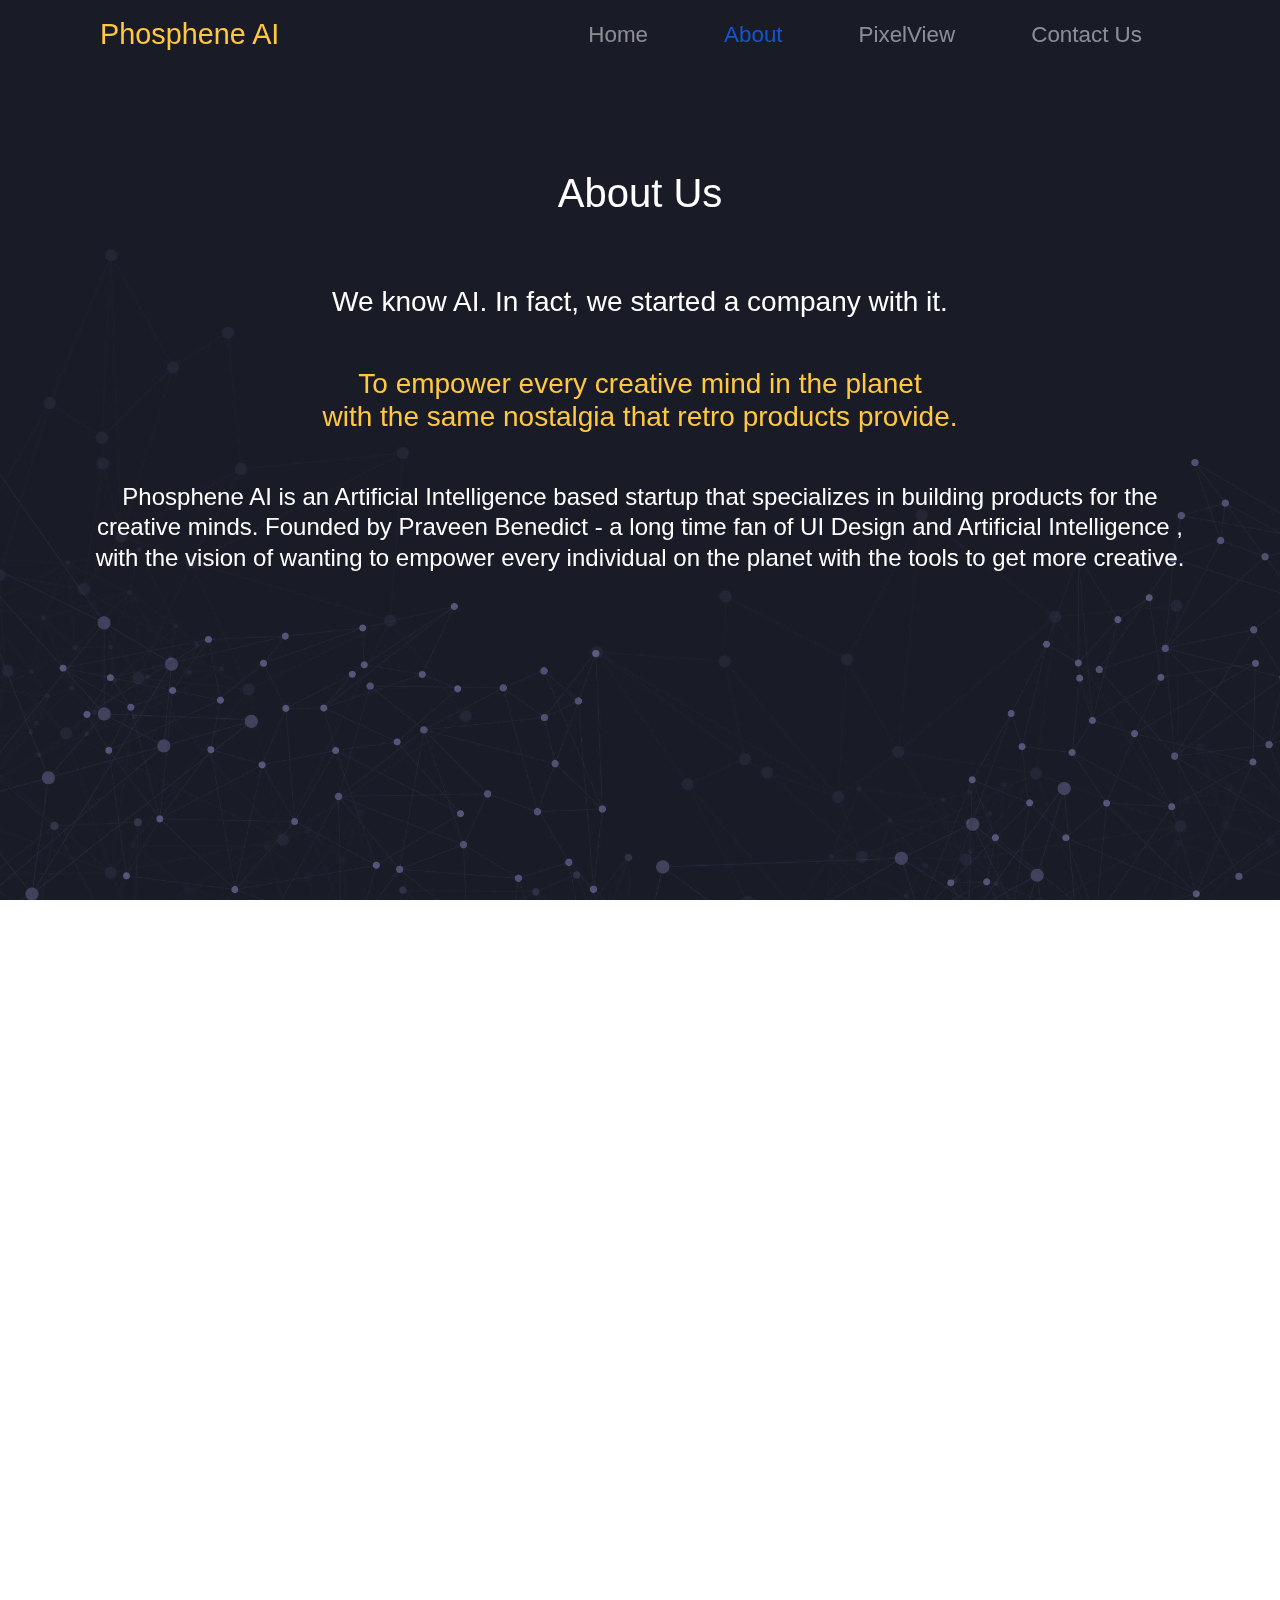
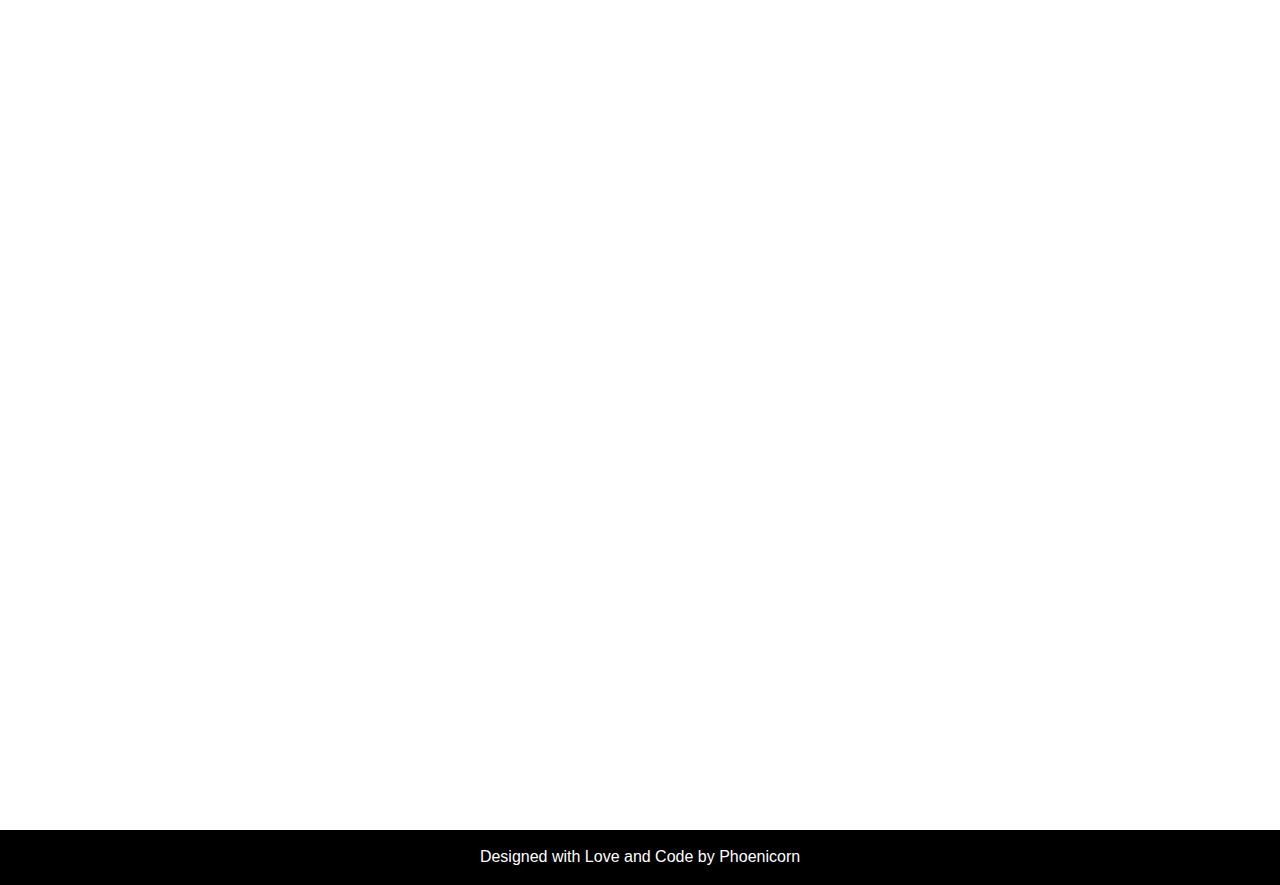
<file: pages/about.html>
<!DOCTYPE html>
<html lang="en">

<head>
    <meta charset="UTF-8">
    <meta name="viewport" content="width=device-width, initial-scale=1.0">
    <meta http-equiv="X-UA-Compatible" content="ie=edge">
    <title>Phosphene AI</title>
    <!-- <link rel="stylesheet" href="https://stackpath.bootstrapcdn.com/bootstrap/4.1.3/css/bootstrap.min.css"
        integrity="sha384-MCw98/SFnGE8fJT3GXwEOngsV7Zt27NXFoaoApmYm81iuXoPkFOJwJ8ERdknLPMO" crossorigin="anonymous"> -->
    <!-- <link rel="stylesheet" href="https://use.fontawesome.com/releases/v5.7.2/css/all.css"
    integrity="sha384-fnmOCqbTlWIlj8LyTjo7mOUStjsKC4pOpQbqyi7RrhN7udi9RwhKkMHpvLbHG9Sr" crossorigin="anonymous"> -->
    <link href="./../css/dist/bootstrap.min.css" rel="stylesheet" type="text/css">
    <link href="./../css/dist/aos.css" rel="stylesheet">
    <link href="./../css/general-style.css" rel="stylesheet" type="text/css">
    <link href="./../css/about.css" rel="stylesheet" type="text/css">
</head>

<body data-spy="scroll" data-target=".navbar" data-offset="100" class="bgImg">

    <script src="./../script/dist/aos.js"></script>
    <script>AOS.init();</script>

    <nav class="navbar navbar-expand-lg navbar-dark sticky-top">
        <a class="navbar-brand color-yellow" href="./../index.html">Phosphene AI</a>
        <button class="navbar-toggler" type="button" data-toggle="collapse" data-target="#navbarOptions"
            aria-controls="navbarNavDropdown" aria-expanded="false" aria-label="Toggle navigation">
            <span class="navbar-toggler-icon"></span>
        </button>

        <div class="collapse navbar-collapse" id="navbarOptions">
            <ul class="navbar-nav mr-auto"></ul>
            <ul class="navbar-nav">
                <li class="nav-item">
                    <a class="nav-link" href="./../index.html">Home</a>
                </li>
                <li class="nav-item">
                    <a class="nav-link" href="#about">About</a>
                </li>
                <li class="nav-item">
                        <a class="nav-link" href="./pixel.html">PixelView</a>
                    </li>
                <li class="nav-item">
                    <a class="nav-link" href="./contact.html">Contact Us</a>
                </li>
            </ul>
        </div>
    </nav>

    <section id="about" class="container">
        <section class="row">
            <section class="col-lg-12 col-md-12 col-sm-12 col-xs-12 vertical-align text-align-center">
                <h1 data-aos="fade-up" data-aos-duration="800" data-aos-delay="200" class="aboutTitle">About Us</h1>
                <h3 data-aos="fade-up" data-aos-duration="800" data-aos-delay="250">We know AI. In fact, we started a company with it.</h3>
                <h3 data-aos="fade-up" data-aos-duration="800" data-aos-delay="300" class="color-yellow mission">To empower every creative mind in the planet<br>with the same nostalgia
                    that retro products provide.</h3>
                <h4 data-aos="fade-up" data-aos-duration="800" data-aos-delay="350" class="aboutPhosphene">Phosphene AI is an Artificial Intelligence based startup that specializes in
                    building products for the creative minds. Founded by Praveen Benedict - a long time fan of UI Design
                    and Artificial Intelligence , with the vision of wanting to empower every individual on the planet
                    with the tools to get more creative.</h4>
            </section>
        </section>
    </section>

    <section id="career">
        <section class="vertical-align">
            <h1 data-aos="fade-up" data-aos-duration="800" data-aos-delay="200" class="aboutTitle">Career</h1>
            <h3 data-aos="fade-up" data-aos-duration="800" data-aos-delay="300">Join us and lets reframe the future.</h3>
        </section>
        <section class="row">
            <section class="col-lg-6 col-md-6 col-sm-12 col-xs-12 get-in-touch vertical-align">
                <h1 class="title text-align-center" data-aos="fade-up" data-aos-duration="800" data-aos-delay="300">Impact Makers Wanted</h1>
                <form action="https://formspree.io/careers@phoenicorn.com" method="POST" class="row container career-form">
                    <div class="form-field col-lg-6 col-md-6 col-sm-12 col-xs-12" data-aos="fade-up" data-aos-duration="800" data-aos-delay="350">
                        <input id="name" class="input-text checkInput" type="text" required>
                        <label class="label" for="name">Name</label>
                    </div>
                    <div class="form-field col-lg-6 col-md-6 col-sm-12 col-xs-12" data-aos="fade-up" data-aos-duration="800" data-aos-delay="400">
                        <input id="email" class="input-text checkInput" type="email" required>
                        <label class="label" for="email">E-mail</label>
                    </div>
                    <div class="form-field col-lg-12 col-md-12 col-sm-12 col-xs-12" data-aos="fade-up" data-aos-duration="800" data-aos-delay="450">
                        <input id="message" class="input-text checkInput" type="text" required>
                        <label class="label" for="message">Message</label>
                    </div>
                    <div class="form-field col-lg-12 col-md-12 col-sm-12 col-xs-12 text-align-center">
                        <div href="#" class="buttons" data-aos="fade-up" data-aos-duration="800" data-aos-delay="200">
                            <input class="submit-btn button submitButton" type="submit" value="Submit">
                        </div>
                    </div>
                </form>
            </section>
            <section class="col-lg-6 col-md-6 col-sm-12 col-xs-12 vertical-align" data-aos="fade-up" data-aos-duration="800" data-aos-delay="200">
                <img class="pic d-none d-xs-none d-sm-none d-md-block d-lg-block" src="./../img/contactPage.png" alt="" height="80%">
            </section>
        </section>
    </section>

    <section id="partners">
        <section class="container-fluid vertical-align">
            <h1 class="title" data-aos="fade-up" data-aos-duration="800" data-aos-delay="300">Our Partners</h1>
            <section class="row stack">
                <div class="col-lg-4 col-md-4 col-sm-12 col-xs-12 vertical-align" data-aos="fade-up" data-aos-duration="800" data-aos-delay="200">
                    <img src="./../img/papy.png" alt="">
                </div>
                <div class="col-lg-4 col-md-4 col-sm-12 col-xs-12 vertical-align" data-aos="fade-up" data-aos-duration="800" data-aos-delay="250">
                    <img src="./../img/awe.png" alt="">
                </div>
                <div class="col-lg-4 col-md-4 col-sm-12 col-xs-12 vertical-align" data-aos="fade-up" data-aos-duration="800" data-aos-delay="300">
                    <img src="./../img/seven.png" alt="">
                </div>
            </section>
        </section>
    </section>



    <footer class="vertical-align">
        Designed with Love and Code by Phoenicorn
    </footer>

    <!-- <script src="https://code.jquery.com/jquery-3.3.1.slim.min.js"
            integrity="sha384-q8i/X+965DzO0rT7abK41JStQIAqVgRVzpbzo5smXKp4YfRvH+8abtTE1Pi6jizo"
            crossorigin="anonymous"></script>
        <script src="https://cdnjs.cloudflare.com/ajax/libs/popper.js/1.14.3/umd/popper.min.js"
            integrity="sha384-ZMP7rVo3mIykV+2+9J3UJ46jBk0WLaUAdn689aCwoqbBJiSnjAK/l8WvCWPIPm49"
            crossorigin="anonymous"></script>
        <script src="https://stackpath.bootstrapcdn.com/bootstrap/4.1.3/js/bootstrap.min.js"
            integrity="sha384-ChfqqxuZUCnJSK3+MXmPNIyE6ZbWh2IMqE241rYiqJxyMiZ6OW/JmZQ5stwEULTy"
            crossorigin="anonymous"></script> -->

    <script src="./../script/dist/jquery.min.js"></script>
    <script src="./../script/dist/popper.js"></script>
    <script src="./../script/dist/bootstrap.min.js"></script>
    <script src="./../script/script.js"></script>
</body>
</file>
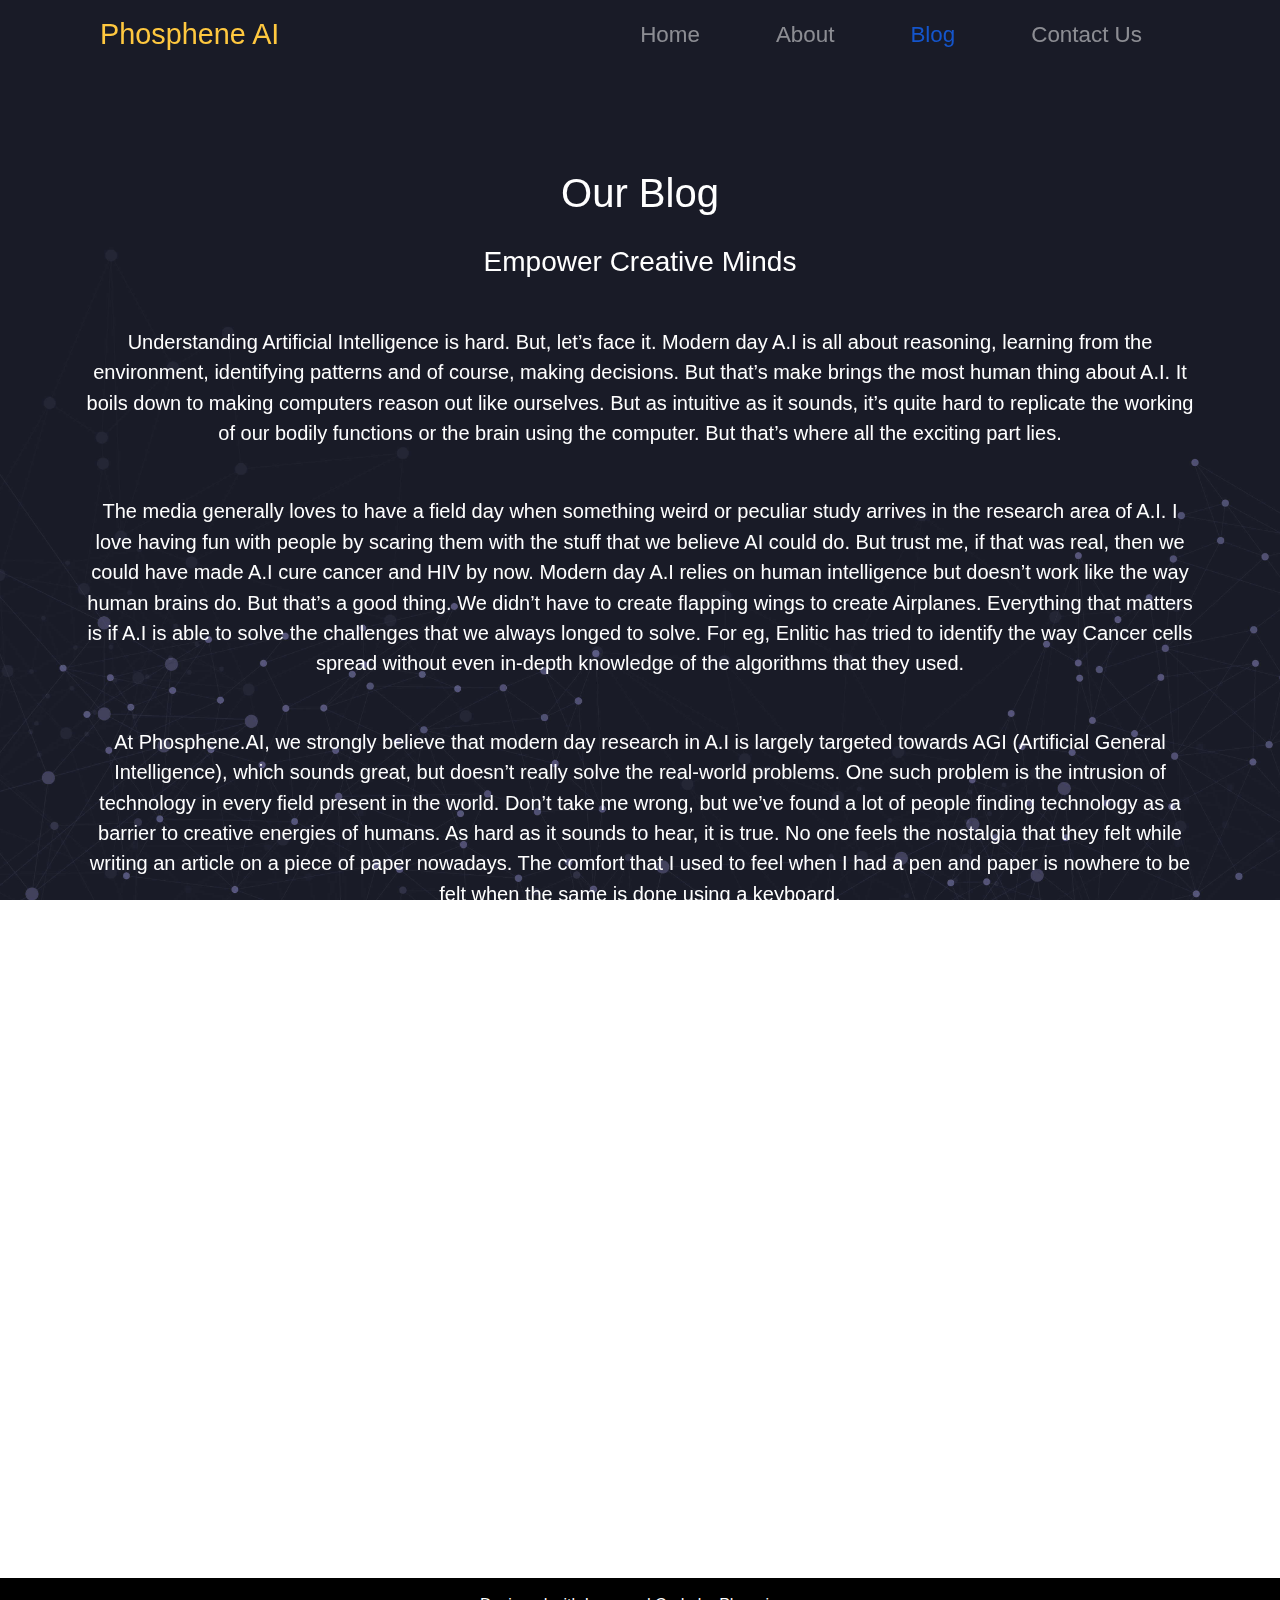
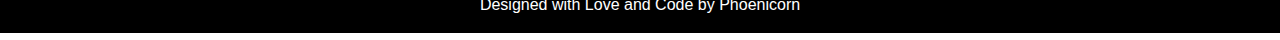
<file: pages/blog.html>
<!DOCTYPE html>
<html lang="en">

<head>
    <meta charset="UTF-8">
    <meta name="viewport" content="width=device-width, initial-scale=1.0">
    <meta http-equiv="X-UA-Compatible" content="ie=edge">
    <title>Phosphene AI</title>
    <!-- <link rel="stylesheet" href="https://stackpath.bootstrapcdn.com/bootstrap/4.1.3/css/bootstrap.min.css"
        integrity="sha384-MCw98/SFnGE8fJT3GXwEOngsV7Zt27NXFoaoApmYm81iuXoPkFOJwJ8ERdknLPMO" crossorigin="anonymous"> -->
    <!-- <link rel="stylesheet" href="https://use.fontawesome.com/releases/v5.7.2/css/all.css"
    integrity="sha384-fnmOCqbTlWIlj8LyTjo7mOUStjsKC4pOpQbqyi7RrhN7udi9RwhKkMHpvLbHG9Sr" crossorigin="anonymous"> -->
    <link href="./../css/dist/bootstrap.min.css" rel="stylesheet" type="text/css">
    <link href="./../css/dist/aos.css" rel="stylesheet">
    <link href="./../css/general-style.css" rel="stylesheet" type="text/css">
    <link href="./../css/blog.css" rel="stylesheet" type="text/css">
</head>

<body data-spy="scroll" data-target=".navbar" data-offset="100" class="bgImg">

    <script src="./../script/dist/aos.js"></script>
    <script>AOS.init();</script>

    <nav class="navbar navbar-expand-lg navbar-dark sticky-top">
        <a class="navbar-brand color-yellow" href="./../index.html">Phosphene AI</a>
        <button class="navbar-toggler" type="button" data-toggle="collapse" data-target="#navbarOptions"
            aria-controls="navbarNavDropdown" aria-expanded="false" aria-label="Toggle navigation">
            <span class="navbar-toggler-icon"></span>
        </button>

        <div class="collapse navbar-collapse" id="navbarOptions">
            <ul class="navbar-nav mr-auto"></ul>
            <ul class="navbar-nav">
                <li class="nav-item">
                    <a class="nav-link" href="./../index.html">Home</a>
                </li>
                <li class="nav-item">
                    <a class="nav-link" href="./about.html">About</a>
                </li>
                <li class="nav-item">
                        <a class="nav-link" href="#blog">Blog</a>
                    </li>
                <li class="nav-item">
                    <a class="nav-link" href="./contact.html">Contact Us</a>
                </li>
            </ul>
        </div>
    </nav>

    <section id="blog" class="container">
        <section class="row">
            <section class="col-lg-12 col-md-12 col-sm-12 col-xs-12 vertical-align text-align-center">
                <h1 class="blogTitle" data-aos="fade-up" data-aos-duration="800" data-aos-delay="100">Our Blog</h1>
                <h3 data-aos="fade-up" data-aos-duration="800" data-aos-delay="150">Empower Creative Minds</h3>
                <h5 class="blogPhosphene" data-aos="fade-up" data-aos-duration="800" data-aos-delay="200">Understanding Artificial Intelligence is hard. But, let’s face it. Modern day A.I is all about reasoning, learning from the environment, identifying patterns and of course, making decisions.  But that’s make brings the most human thing about A.I. It boils down to making computers reason out like ourselves. But as intuitive as it sounds, it’s quite hard to replicate the working of our bodily functions or the brain using the computer. But that’s where all the exciting part lies.</h5>
                <h5 class="blogPhosphene" data-aos="fade-up" data-aos-duration="800" data-aos-delay="250">
                    The media generally loves to have a field day when something weird or peculiar study arrives in the research area of A.I. I love having fun with people by scaring them with the stuff that we believe AI could do. But trust me, if that was real, then we could have made A.I cure cancer and HIV by now. Modern day A.I relies on human intelligence but doesn’t work like the way human brains do. But that’s a good thing. We didn’t have to create flapping wings to create Airplanes. Everything that matters is if A.I is able to solve the challenges that we always longed to solve. For eg, Enlitic has tried to identify the way Cancer cells spread without even in-depth knowledge of the algorithms that they used. 
                </h5>
                <h5 class="blogPhosphene" data-aos="fade-up" data-aos-duration="800" data-aos-delay="300">
                    At Phosphene.AI, we strongly believe that modern day research in A.I is largely targeted towards AGI (Artificial General Intelligence), which sounds great, but doesn’t really solve the real-world problems. One such problem is the intrusion of technology in every field present in the world. Don’t take me wrong, but we’ve found a lot of people finding technology as a barrier to creative energies of humans. As hard as it sounds to hear, it is true. No one feels the nostalgia that they felt while writing an article on a piece of paper nowadays. The comfort that I used to feel when I had a pen and paper is nowhere to be felt when the same is done using a keyboard.  
                </h5>                
                <h5 class="blogPhosphene" data-aos="fade-up" data-aos-duration="800" data-aos-delay="100">
                    It is this problem that drives us to move forward with our research in A.I. Technology should motivate people to do more. While a large portion of the A.I community focuses mostly on medical research and recommendation systems, we decided to focus on helping creative minds feel home with A.I. Every research at Phosphene A.I is kickstarted with this vision in mind.  
                </h5>
                <h5 class="blogPhosphene" data-aos="fade-up" data-aos-duration="800" data-aos-delay="100">
                    I still remember the day when I came up with our first project, PixelView. The idea was totally random. I was just reading some cool articles on AI and when I came across certain wildlife photos being used on certain research papers on Computer Vision. And randomly, aesthetic analysis popped to my mind. Guiding myself with this original vision of wanting to restore the nostalgia of creativity, I came up with the idea of PixelView. It was beautiful process of self realization where I felt that I was suddenly able to relate myself with a product that embodies the original vision. I am no photographer, but the fact that this product will help photographers reduce a lot of time and push themselves to focus on the things that really matter, pumps me up so much. 
                </h5>
                <h5 class="blogPhosphene" data-aos="fade-up" data-aos-duration="800" data-aos-delay="100">
                    PixelView is only a part of Phosphene A.I’s original mission. We understand that we have a long way to go. It is quite easy to dismiss the idea of A.I by claiming that it’ll take over the world. Anyone with basic knowledge in AI can easily tell how insane such statements are. We are far behind what we see in the movies and I would even happily claim that we’ll never see such stuff within our life span. However, the future of A.I is quite promising. Irrespective of whether or not it conforms to the definition of Intelligence in the movies, modern day A.I is quite promising and it can really solve some amazing problems that matter.
                </h5>                
            </section>
        </section>
    </section>

    <footer class="vertical-align">
        Designed with Love and Code by Phoenicorn
    </footer>

    <!-- <script src="https://code.jquery.com/jquery-3.3.1.slim.min.js"
            integrity="sha384-q8i/X+965DzO0rT7abK41JStQIAqVgRVzpbzo5smXKp4YfRvH+8abtTE1Pi6jizo"
            crossorigin="anonymous"></script>
        <script src="https://cdnjs.cloudflare.com/ajax/libs/popper.js/1.14.3/umd/popper.min.js"
            integrity="sha384-ZMP7rVo3mIykV+2+9J3UJ46jBk0WLaUAdn689aCwoqbBJiSnjAK/l8WvCWPIPm49"
            crossorigin="anonymous"></script>
        <script src="https://stackpath.bootstrapcdn.com/bootstrap/4.1.3/js/bootstrap.min.js"
            integrity="sha384-ChfqqxuZUCnJSK3+MXmPNIyE6ZbWh2IMqE241rYiqJxyMiZ6OW/JmZQ5stwEULTy"
            crossorigin="anonymous"></script> -->

    <script src="./../script/dist/jquery.min.js"></script>
    <script src="./../script/dist/popper.js"></script>
    <script src="./../script/dist/bootstrap.min.js"></script>
    <script src="./../script/script.js"></script>
</body>
</file>
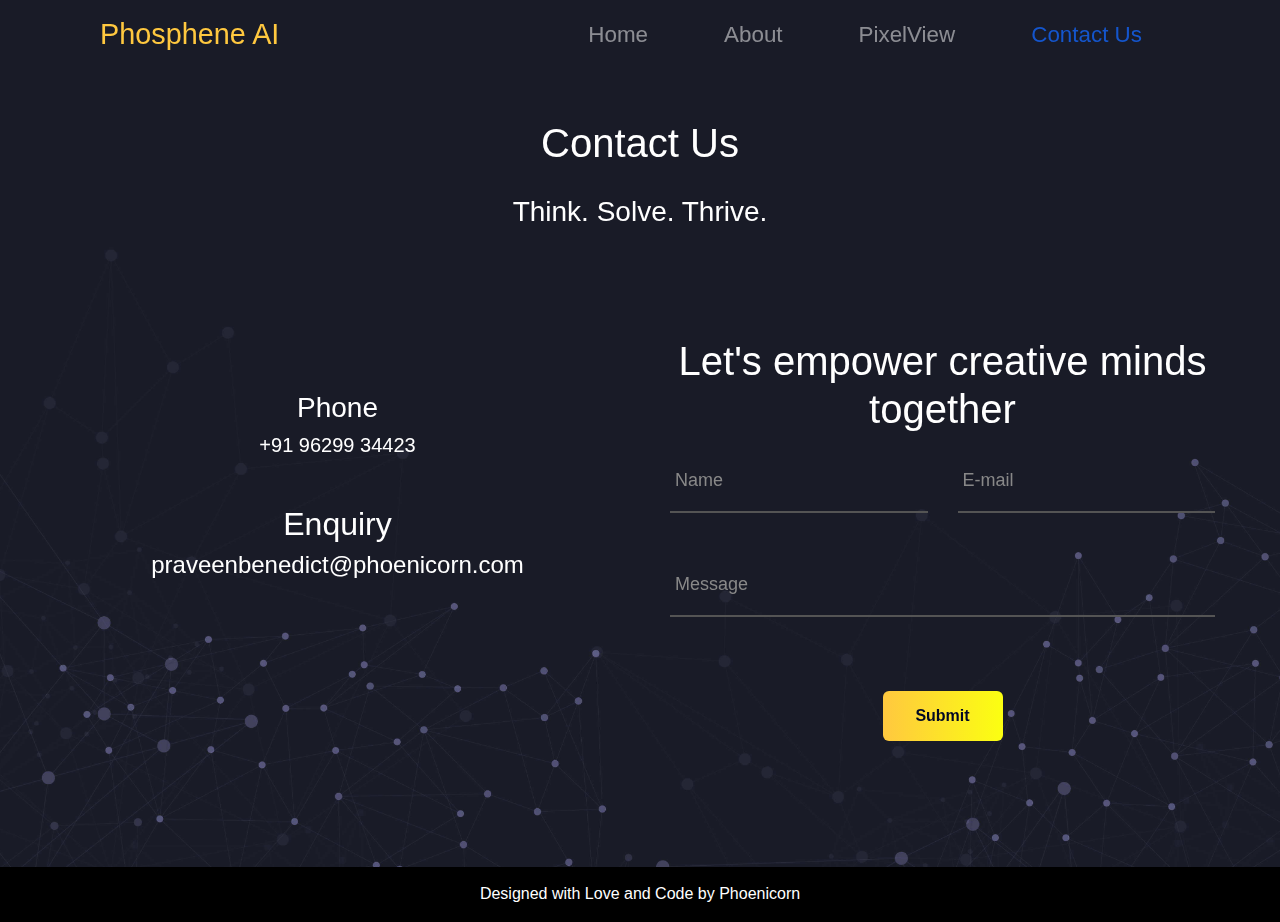
<file: pages/contact.html>
<!DOCTYPE html>
<html lang="en">

<head>
    <meta charset="UTF-8">
    <meta name="viewport" content="width=device-width, initial-scale=1.0">
    <meta http-equiv="X-UA-Compatible" content="ie=edge">
    <title>Phosphene AI</title>
    <!-- <link rel="stylesheet" href="https://stackpath.bootstrapcdn.com/bootstrap/4.1.3/css/bootstrap.min.css"
        integrity="sha384-MCw98/SFnGE8fJT3GXwEOngsV7Zt27NXFoaoApmYm81iuXoPkFOJwJ8ERdknLPMO" crossorigin="anonymous"> -->
    <!-- <link rel="stylesheet" href="https://use.fontawesome.com/releases/v5.7.2/css/all.css"
    integrity="sha384-fnmOCqbTlWIlj8LyTjo7mOUStjsKC4pOpQbqyi7RrhN7udi9RwhKkMHpvLbHG9Sr" crossorigin="anonymous"> -->
    <link href="./../css/dist/bootstrap.min.css" rel="stylesheet" type="text/css">
    <link href="./../css/dist/aos.css" rel="stylesheet">
    <link href="./../css/general-style.css" rel="stylesheet" type="text/css">
    <!-- <link href="./../css/contact.css" rel="stylesheet" type="text/css"> -->

    <style>
        .home {
            transition: all 0.4s ease-in-out;
        }

        .notHome {
            background-color: rgba(1, 1, 19, 0.76) !important;
            transition: all 0.4s ease-in-out;
        }

        #contact {
            /* height: 90vh; */
        }

        .car {
            padding-bottom: 40px;
        }

        .contactTitle {
            padding-bottom: 20px;
        }

        .contactPhosphene {
            margin-top: 40px;
        }

        #career {
            margin: 0px;
        }

        #career .get-in-touch {
            padding: 0px;
        }

        #career .career-form .form-field {
            margin: 32px 0;
        }

        #career .career-form .input-text {
            width: 100%;
            height: 40px;
            border-width: 0 0 2px 0;
            border-color: #000;
            font-size: 18px;
            color: white;
            background-color: transparent;
        }

        #career .career-form .input-text:focus {
            outline: none !important;
        }

        #career .career-form .input-text:focus+.label,
        #career .career-form .input-text.not-empty+.label {
            -webkit-transform: translateY(-24px);
            transform: translateY(-24px);
        }

        #career .career-form .label {
            position: absolute;
            left: 20px;
            bottom: 11px;
            font-size: 18px;
            color: #888;
            cursor: text;
            transition: -webkit-transform .2s ease-in-out;
            transition: transform .2s ease-in-out;
            transition: transform .2s ease-in-out, -webkit-transform .2s ease-in-out;
        }


        /* Mobile Phones */
        @media only screen and (max-width: 767px) {

            .button {
                box-shadow: 0 0px 15px 0 rgba(225, 222, 37, 0.637);
            }

            h3 {
                font-size: 1.5rem;
            }

            h4 {
                font-size: 1rem;
            }

            .navbar-brand {
                font-size: 1.3rem;
            }

            #contact {
                padding-top: 40px;
            }

            #career {
                margin-top: 60px;
                min-height: 90vh;
                padding-left: 10px;
                padding-right: 10px;
                padding-bottom: 20px;
                background-position: center !important;
            }

            #career h3 {
                font-size: 1.3rem;
                padding-bottom: 20px;
            }

            #career .title {
                font-size: 1.8rem;
            }

            #career .submitButton {
                height: 45px;
                width: 100px;
                font-size: 0.85rem;
            }

            .mission {
                margin-top: 20px;
                padding-left: 10px;
                padding-right: 10px;
            }



        }

        /* PCs */
        @media only screen and (min-width: 768px) {

            .navbar {
                padding-left: 100px;
                padding-right: 100px;
            }

            .navbar-brand {
                font-size: 1.8rem;
            }

            .navbar-nav {
                margin-left: 40px;
            }

            .navContactButton {
                width: 110px;
                height: 40px;
                font-size: 0.8rem;
            }

            .mission {
                margin-top: 40px;
                padding-left: 80px;
                padding-right: 80px;
            }

            #contact {
                padding-top: 50px;
            }

            #career {
                height: 70vh;
                padding-left: 50px;
                padding-right: 50px;
                /* background-position: bottom!important; */
            }

            #career .title {
                padding-top: 100px;
            }

            #career .submitButton {
                height: 50px;
                width: 120px;
                font-size: 1rem;
            }
        }
    </style>
</head>

<body data-spy="scroll" data-target=".navbar" data-offset="100" class="bgImg">

    <script src="./../script/dist/aos.js"></script>
    <script>AOS.init();</script>

    <nav class="navbar navbar-expand-lg navbar-dark sticky-top">
        <a class="navbar-brand color-yellow" href="./../index.html">Phosphene AI</a>
        <button class="navbar-toggler" type="button" data-toggle="collapse" data-target="#navbarOptions"
            aria-controls="navbarNavDropdown" aria-expanded="false" aria-label="Toggle navigation">
            <span class="navbar-toggler-icon"></span>
        </button>

        <div class="collapse navbar-collapse" id="navbarOptions">
            <ul class="navbar-nav mr-auto"></ul>
            <ul class="navbar-nav">
                <li class="nav-item">
                    <a class="nav-link" href="./../index.html">Home</a>
                </li>
                <li class="nav-item">
                    <a class="nav-link" href="./about.html">About</a>
                </li>
                <li class="nav-item">
                    <a class="nav-link" href="./pixel.html">PixelView</a>
                </li>
                <li class="nav-item">
                    <a class="nav-link" href="#contact">Contact Us</a>
                </li>
            </ul>
        </div>
    </nav>

    <section id="contact" class="container">
        <section class="row">
            <section class="col-lg-12 col-md-12 col-sm-12 col-xs-12 vertical-align text-align-center">
                <h1 class="contactTitle" data-aos="fade-up" data-aos-duration="800" data-aos-delay="100">Contact Us
                </h1>
                <h3 data-aos="fade-up" data-aos-duration="800" data-aos-delay="120">Think. Solve. Thrive.</h3>
            </section>
        </section>
    </section>

    <section id="career">
        <section class="row">
            <section class="col-lg-6 col-md-6 col-sm-12 col-xs-12 vertical-align">
                <section class="vertical-align car">
                    <h3 class="car-title" data-aos="fade-up" data-aos-duration="800" data-aos-delay="140">Phone</h3>
                    <h5 class="car-details" data-aos="fade-up" data-aos-duration="800" data-aos-delay="160">+91 96299
                        34423</h5>
                </section>
                <section class="vertical-align car">
                    <h2 class="car-title" data-aos="fade-up" data-aos-duration="800" data-aos-delay="180">Enquiry</h2>
                    <h4 class="car-details" data-aos="fade-up" data-aos-duration="800" data-aos-delay="200">
                        praveenbenedict@phoenicorn.com</h4>
                </section>
            </section>
            <section class="col-lg-6 col-md-6 col-sm-12 col-xs-12 get-in-touch vertical-align">
                <h1 class="title text-align-center" data-aos="fade-up" data-aos-duration="800" data-aos-delay="220">
                    Let's empower creative minds together</h1>
                <form action="https://formspree.io/praveenbenedict@phoenicorn.com" method="POST"
                    class="row container career-form">
                    <div class="form-field col-lg-6 col-md-6 col-sm-12 col-xs-12" data-aos="fade-up"
                        data-aos-duration="800" data-aos-delay="240">
                        <input id="name" class="input-text checkInput" name="name" type="text" required>
                        <label class="label" for="name">Name</label>
                    </div>
                    <div class="form-field col-lg-6 col-md-6 col-sm-12 col-xs-12" data-aos="fade-up"
                        data-aos-duration="800" data-aos-delay="260">
                        <input id="email" class="input-text checkInput" name="email" type="email" required>
                        <label class="label" for="email">E-mail</label>
                    </div>
                    <div class="form-field col-lg-12 col-md-12 col-sm-12 col-xs-12" data-aos="fade-up"
                        data-aos-duration="800" data-aos-delay="280">
                        <input id="message" class="input-text checkInput" name="message" type="text" required>
                        <label class="label" for="message">Message</label>
                    </div>
                    <div class="form-field col-lg-12 col-md-12 col-sm-12 col-xs-12 text-align-center">
                        <div href="#" data-aos="fade-up" data-aos-duration="800" data-aos-delay="300">
                            <input class="submit-btn button submitButton" type="submit" value="Submit">
                        </div>
                    </div>
                </form>
            </section>
        </section>
    </section>



    <footer class="vertical-align">
        Designed with Love and Code by Phoenicorn
    </footer>

    <!-- <script src="https://code.jquery.com/jquery-3.3.1.slim.min.js"
            integrity="sha384-q8i/X+965DzO0rT7abK41JStQIAqVgRVzpbzo5smXKp4YfRvH+8abtTE1Pi6jizo"
            crossorigin="anonymous"></script>
        <script src="https://cdnjs.cloudflare.com/ajax/libs/popper.js/1.14.3/umd/popper.min.js"
            integrity="sha384-ZMP7rVo3mIykV+2+9J3UJ46jBk0WLaUAdn689aCwoqbBJiSnjAK/l8WvCWPIPm49"
            crossorigin="anonymous"></script>
        <script src="https://stackpath.bootstrapcdn.com/bootstrap/4.1.3/js/bootstrap.min.js"
            integrity="sha384-ChfqqxuZUCnJSK3+MXmPNIyE6ZbWh2IMqE241rYiqJxyMiZ6OW/JmZQ5stwEULTy"
            crossorigin="anonymous"></script> -->

    <script src="./../script/dist/jquery.min.js"></script>
    <script src="./../script/dist/popper.js"></script>
    <script src="./../script/dist/bootstrap.min.js"></script>
    <script src="./../script/script.js"></script>
</body>
</file>
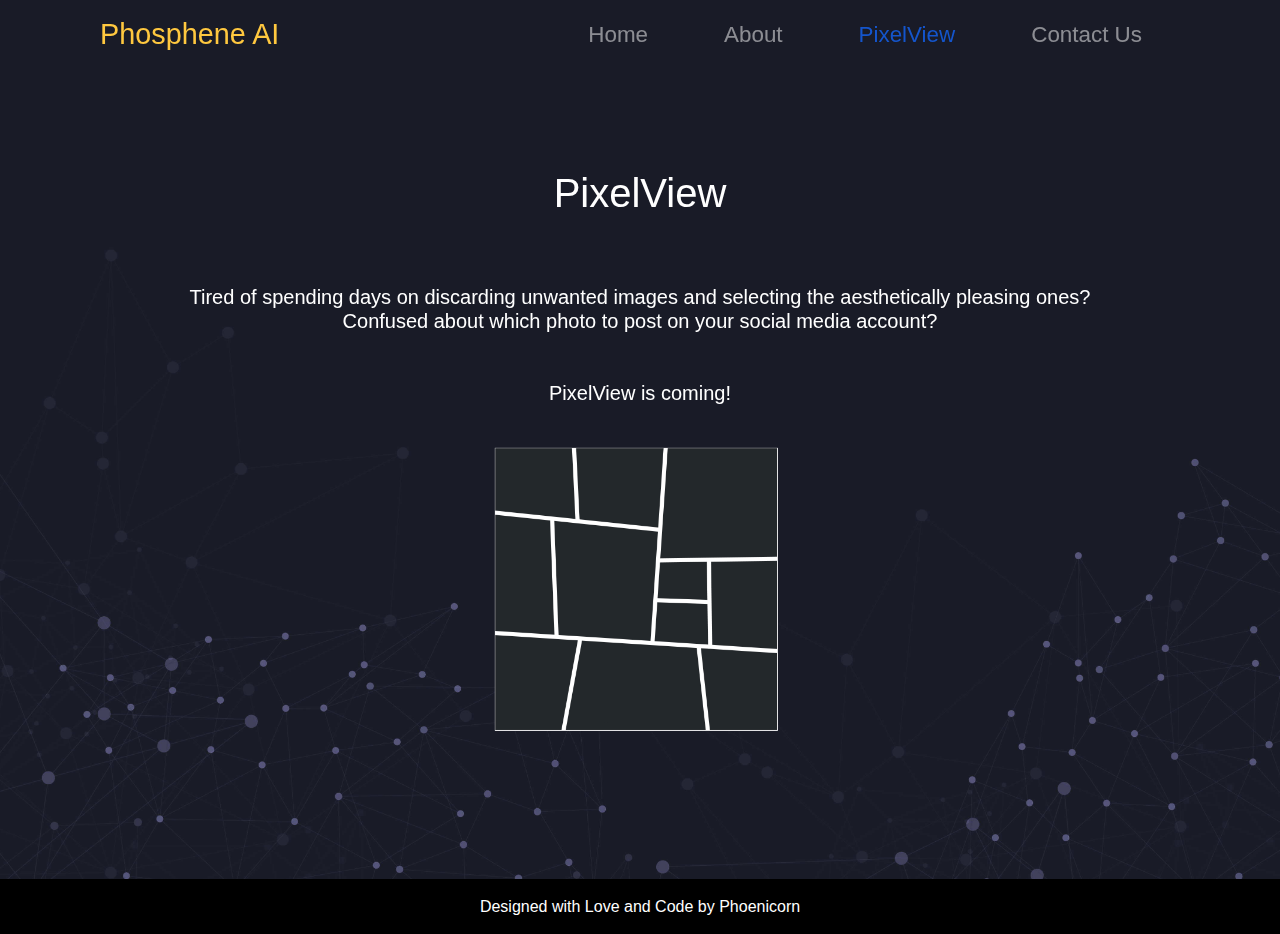
<file: pages/pixel.html>
<!DOCTYPE html>
<html lang="en">

<head>
    <meta charset="UTF-8">
    <meta name="viewport" content="width=device-width, initial-scale=1.0">
    <meta http-equiv="X-UA-Compatible" content="ie=edge">
    <title>Phosphene AI</title>
    <!-- <link rel="stylesheet" href="https://stackpath.bootstrapcdn.com/bootstrap/4.1.3/css/bootstrap.min.css"
        integrity="sha384-MCw98/SFnGE8fJT3GXwEOngsV7Zt27NXFoaoApmYm81iuXoPkFOJwJ8ERdknLPMO" crossorigin="anonymous"> -->
    <!-- <link rel="stylesheet" href="https://use.fontawesome.com/releases/v5.7.2/css/all.css"
    integrity="sha384-fnmOCqbTlWIlj8LyTjo7mOUStjsKC4pOpQbqyi7RrhN7udi9RwhKkMHpvLbHG9Sr" crossorigin="anonymous"> -->
    <link href="./../css/dist/bootstrap.min.css" rel="stylesheet" type="text/css">
    <link href="./../css/dist/aos.css" rel="stylesheet">
    <link href="./../css/general-style.css" rel="stylesheet" type="text/css">
    <link href="./../css/pixel.css" rel="stylesheet" type="text/css">
</head>

<body data-spy="scroll" data-target=".navbar" data-offset="100" class="bgImg">

    <script src="./../script/dist/aos.js"></script>
    <script>AOS.init();</script>

    <nav class="navbar navbar-expand-lg navbar-dark sticky-top">
        <a class="navbar-brand color-yellow" href="./../index.html">Phosphene AI</a>
        <button class="navbar-toggler" type="button" data-toggle="collapse" data-target="#navbarOptions"
            aria-controls="navbarNavDropdown" aria-expanded="false" aria-label="Toggle navigation">
            <span class="navbar-toggler-icon"></span>
        </button>

        <div class="collapse navbar-collapse" id="navbarOptions">
            <ul class="navbar-nav mr-auto"></ul>
            <ul class="navbar-nav">
                <li class="nav-item">
                    <a class="nav-link" href="./../index.html">Home</a>
                </li>
                <li class="nav-item">
                    <a class="nav-link" href="./about.html">About</a>
                </li>
                <li class="nav-item">
                        <a class="nav-link" href="#pixel">PixelView</a>
                    </li>
                <li class="nav-item">
                    <a class="nav-link" href="./contact.html">Contact Us</a>
                </li>
            </ul>
        </div>
    </nav>

    <section id="pixel" class="container">
        <section class="row">
            <section class="col-lg-12 col-md-12 col-sm-12 col-xs-12 vertical-align text-align-center">
                <h1 class="pixelTitle" data-aos="fade-up" data-aos-duration="800" data-aos-delay="200">PixelView</h1>
                <h5 class="pixelPhosphene" data-aos="fade-up" data-aos-duration="800" data-aos-delay="400">Tired of spending days on discarding unwanted images and selecting the aesthetically pleasing ones?<br> Confused about which photo to post on your social media account?</h5>
                <h5 class="pixelPhosphene" data-aos="fade-up" data-aos-duration="800" data-aos-delay="600">PixelView is coming!</h5>
                <section class="row pixelImage">
                    <img src="./../img/pixel.png" height="100%" alt="" data-aos="fade-up" data-aos-duration="800" data-aos-delay="800">
                </section>
            </section>
        </section>
    </section>

    <footer class="vertical-align">
        Designed with Love and Code by Phoenicorn
    </footer>

    <!-- <script src="https://code.jquery.com/jquery-3.3.1.slim.min.js"
            integrity="sha384-q8i/X+965DzO0rT7abK41JStQIAqVgRVzpbzo5smXKp4YfRvH+8abtTE1Pi6jizo"
            crossorigin="anonymous"></script>
        <script src="https://cdnjs.cloudflare.com/ajax/libs/popper.js/1.14.3/umd/popper.min.js"
            integrity="sha384-ZMP7rVo3mIykV+2+9J3UJ46jBk0WLaUAdn689aCwoqbBJiSnjAK/l8WvCWPIPm49"
            crossorigin="anonymous"></script>
        <script src="https://stackpath.bootstrapcdn.com/bootstrap/4.1.3/js/bootstrap.min.js"
            integrity="sha384-ChfqqxuZUCnJSK3+MXmPNIyE6ZbWh2IMqE241rYiqJxyMiZ6OW/JmZQ5stwEULTy"
            crossorigin="anonymous"></script> -->

    <script src="./../script/dist/jquery.min.js"></script>
    <script src="./../script/dist/popper.js"></script>
    <script src="./../script/dist/bootstrap.min.js"></script>
    <script src="./../script/script.js"></script>
</body>
</file>
<file: css/general-style.css>
body {
    overflow-x: hidden!important;
    scroll-behavior: smooth!important;
    color: white!important;
}

.vertical-align{
    display: flex!important;
    flex-direction: column;
    align-items: center;
    justify-content: center;
}

.text-align-center {
    text-align: center;
}

.bgImg {
    background-size: cover!important;
    background-position: center!important;
    background-attachment: fixed!important;
}

.title {
    /* text-align: center; */
    /* font-family: Raleway, sans-serif;
    text-transform: uppercase;
    letter-spacing: 3px;
    font-size: 36px; */
  }

  .navbar {
    background-color: rgba(0, 0, 0, 0)!important;
    text-align: center;
}

.nav-link {
    margin-left: 30px;
    margin-right: 30px;
    font-size: 1.4rem;
}

.nav-item .active {
    color: #1455cc!important;
}

.buttons {
    text-align: center;
}

.button {
    background-image: linear-gradient( to left, #FFC83F, #ebde2d, #fbff11, #FFC83F);
    /* background-image: linear-gradient( to left, #4193f0, #343ecc, #1455cc, #4193f0); */
    /* background-image: linear-gradient( to left, #25aae1, #40d9e4, #40d9e4, #25aae1); */
    font-weight: 600;
    color: rgb(1, 8, 37);
    cursor: pointer;
    text-align: center;
    border: none;
    background-size: 300% 100%;
    border-radius: 6px;
    moz-transition: all 0.4s ease-in-out;
    -o-transition: all 0.4s ease-in-out;
    -webkit-transition: all 0.4s ease-in-out;
    transition: all 0.4s ease-in-out;
    margin: 10px 10px 10px 10px;
}

.button:hover {
    background-position: 100% 0;
    moz-transition: all 0.4s ease-in-out;
    -o-transition: all 0.4s ease-in-out;
    -webkit-transition: all 0.4s ease-in-out;
    transition: all 0.4s ease-in-out;
    box-shadow: 0 0px 15px 0 rgba(225, 222, 37, 0.945);
}

.button:focus {
    outline: none;
}

footer {
    background-color: rgb(0, 0, 0);
    color: white;
    height: 55px;
}

.color-yellow {
    color: #FFC83F!important;
}

@media only screen and (max-width: 767px) {
    body {
        background: url('./../img/bgfone.jpg');
    }
    footer {
        font-size: 0.85rem;
    }
}

@media only screen and (min-width: 768px) {
    body {
    background: url('./../img/background.jpg');
    }
}
</file>
<file: css/about.css>
.home{
    transition: all 0.4s ease-in-out;
}

.notHome{
    background-color: rgba(1, 1, 19, 0.76)!important;
    transition: all 0.4s ease-in-out;
}
#about {
    height: 90vh;
}

.aboutTitle {
    padding-bottom: 20px;
}

.aboutPhosphene {
    margin-top: 40px;
}

#career {
    margin: 0px;
}

#career .get-in-touch{
    padding: 0px;
}

#career .career-form .form-field {
  margin: 32px 0;
}

#career .career-form .input-text {
  width: 100%;
  height: 40px;
  border-width: 0 0 2px 0;
  border-color: #000;
  font-size: 18px;
  color: white;
  background-color: transparent;
}

#career .career-form .input-text:focus {
  outline: none!important;
}

#career .career-form .input-text:focus + .label,
#career .career-form .input-text.not-empty + .label {
  -webkit-transform: translateY(-24px);
          transform: translateY(-24px);
}

#career .career-form .label {
  position: absolute;
  left: 20px;
  bottom: 11px;
  font-size: 18px;
  color: #888;
  cursor: text;
  transition: -webkit-transform .2s ease-in-out;
  transition: transform .2s ease-in-out;
  transition: transform .2s ease-in-out, -webkit-transform .2s ease-in-out;
}


#partners .stack {
    justify-content: center;
}

.aboutPhosphene {
    line-height: 1.9rem;
}

#partners img {
    width: 60%;
}


/* Mobile Phones */
@media only screen and (max-width: 767px) {

    .button {
        box-shadow: 0 0px 15px 0 rgba(225, 222, 37, 0.637);
    }
    h3 {
        font-size: 1.5rem;
    }
    h4 {
        font-size: 1rem;
    }

    .navbar-brand {
        font-size: 1.3rem;
    }

    #about {
        padding-top: 60px;
    }

    #career {
        margin-top: 60px;
        min-height: 90vh;
        padding-left: 10px;
        padding-right: 10px;
        padding-bottom: 20px;
        background-position: center!important;
    }

    #career h3 {
        font-size: 1.3rem;
        padding-bottom: 40px;
    }

    #career .title {
        font-size: 1.8rem;
    }

    #career h1 {
        padding-bottom: 60px;
    }

    #career .submitButton{
        height: 45px;
        width: 100px;
        font-size: 0.85rem;
    }

    .mission {
        margin-top: 20px;
        padding-left: 10px;
        padding-right: 10px;
    }

    #partners {
        padding-top: 50px;
    }
     
    #partners h3{
        font-size: 1.5rem;
    }

    #partners .stack {
        padding-top: 30px;
        padding-bottom: 30px;
    }



}

/* PCs */
@media only screen and (min-width: 768px) {

    .navbar {
        padding-left: 100px;
        padding-right: 100px;
    }

    .navbar-brand {
        font-size: 1.8rem;
    }

    .navbar-nav {
        margin-left: 40px;
    }

    .navContactButton {
        width: 110px;
        height: 40px;
        font-size: 0.8rem;
    }

    .mission {
        margin-top: 40px;
        padding-left: 80px;
        padding-right: 80px;
    }

    .pic {
        padding-top: 40px;
        display: flex!important;
        flex-direction: column;
        align-items: center;
        justify-content: center;
    }

    #about {
        padding-top: 100px;
    }

    #about .aboutTitle {
        padding-bottom: 60px;
    }

    #career .aboutTitle {
        padding-bottom: 40px;
    }

    #career {
        /* height: 90vh; */
        padding-left: 50px;
        padding-right: 50px;
        /* background-position: bottom!important; */
    }

    #career .title {
        padding-top: 100px;
    }

    #career .submitButton{
        height: 50px;
        width: 120px;
        font-size: 1rem;
    }

    #partners {
        padding-top: 50px;
    }

    #partners .stack {
        padding-top: 60px;
        padding-bottom: 60px;
    }
}
</file>
<file: css/blog.css>
.home{
    transition: all 0.4s ease-in-out;
}

.notHome{
    background-color: rgba(1, 1, 19, 0.76)!important;
    transition: all 0.4s ease-in-out;
}

#blog {
    /* height: 90vh; */
    padding-bottom: 30px;
}

.blogTitle {
    padding-bottom: 20px;
}

.blogPhosphene {
    margin-top: 40px;
    line-height: 1.9rem;
}

/* Mobile Phones */
@media only screen and (max-width: 767px) {

    .button {
        box-shadow: 0 0px 15px 0 rgba(225, 222, 37, 0.637);
    }
    h3 {
        font-size: 1.5rem;
    }
    h4 {
        font-size: 1rem;
    }

    .navbar-brand {
        font-size: 1.3rem;
    }

    #blog {
        padding-top: 40px;
    }

    .mission {
        margin-top: 20px;
        padding-left: 10px;
        padding-right: 10px;
    }

}

/* PCs */
@media only screen and (min-width: 768px) {

    .navbar {
        padding-left: 100px;
        padding-right: 100px;
    }

    .navbar-brand {
        font-size: 1.8rem;
    }

    .navbar-nav {
        margin-left: 40px;
    }

    .navContactButton {
        width: 110px;
        height: 40px;
        font-size: 0.8rem;
    }

    .mission {
        margin-top: 40px;
        padding-left: 80px;
        padding-right: 80px;
    }

    #blog {
        padding-top: 100px;
    }

}
</file>
<file: css/contact.css>
.home{
    transition: all 0.4s ease-in-out;
}

.notHome{
    background-color: rgba(1, 1, 19, 0.76)!important;
    transition: all 0.4s ease-in-out;
}
#contact {
    /* height: 90vh; */
}

.car {
    padding-bottom: 40px;
}

.contactTitle {
    padding-bottom: 20px;
}

.contactPhosphene {
    margin-top: 40px;
}

#career {
    margin: 0px;
}

#career .get-in-touch{
    padding: 0px;
}

#career .career-form .form-field {
  margin: 32px 0;
}

#career .career-form .input-text {
  width: 100%;
  height: 40px;
  border-width: 0 0 2px 0;
  border-color: #000;
  font-size: 18px;
  color: white;
  background-color: transparent;
}

#career .career-form .input-text:focus {
  outline: none!important;
}

#career .career-form .input-text:focus + .label,
#career .career-form .input-text.not-empty + .label {
  -webkit-transform: translateY(-24px);
          transform: translateY(-24px);
}

#career .career-form .label {
  position: absolute;
  left: 20px;
  bottom: 11px;
  font-size: 18px;
  color: #888;
  cursor: text;
  transition: -webkit-transform .2s ease-in-out;
  transition: transform .2s ease-in-out;
  transition: transform .2s ease-in-out, -webkit-transform .2s ease-in-out;
}


/* Mobile Phones */
@media only screen and (max-width: 767px) {

    .button {
        box-shadow: 0 0px 15px 0 rgba(225, 222, 37, 0.637);
    }
    h3 {
        font-size: 1.5rem;
    }
    h4 {
        font-size: 1rem;
    }

    .navbar-brand {
        font-size: 1.3rem;
    }

    #contact {
        padding-top: 40px;
    }

    #career {
        margin-top: 60px;
        min-height: 90vh;
        padding-left: 10px;
        padding-right: 10px;
        padding-bottom: 20px;
        background-position: center!important;
    }

    #career h3 {
        font-size: 1.3rem;
        padding-bottom: 20px;
    }

    #career .title {
        font-size: 1.8rem;
    }

    #career .submitButton{
        height: 45px;
        width: 100px;
        font-size: 0.85rem;
    }

    .mission {
        margin-top: 20px;
        padding-left: 10px;
        padding-right: 10px;
    }



}

/* PCs */
@media only screen and (min-width: 768px) {

    .navbar {
        padding-left: 100px;
        padding-right: 100px;
    }

    .navbar-brand {
        font-size: 1.8rem;
    }

    .navbar-nav {
        margin-left: 40px;
    }

    .navContactButton {
        width: 110px;
        height: 40px;
        font-size: 0.8rem;
    }

    .mission {
        margin-top: 40px;
        padding-left: 80px;
        padding-right: 80px;
    }

    #contact {
        padding-top: 50px;
    }
    #career {
        height: 70vh;
        padding-left: 50px;
        padding-right: 50px;
        /* background-position: bottom!important; */
    }

    #career .title {
        padding-top: 100px;
    }

    #career .submitButton{
        height: 50px;
        width: 120px;
        font-size: 1rem;
    }
}
</file>
<file: css/pixel.css>
.home{
    transition: all 0.4s ease-in-out;
}

.notHome{
    background-color: rgba(1, 1, 19, 0.76)!important;
    transition: all 0.4s ease-in-out;
}

#pixel {
    height: 90vh;
    padding-bottom: 30px;
}

.pixelTitle {
    padding-bottom: 20px;
}

.pixelPhosphene {
    margin-top: 40px;
}

/* Mobile Phones */
@media only screen and (max-width: 767px) {

    .button {
        box-shadow: 0 0px 15px 0 rgba(225, 222, 37, 0.637);
    }
    h3 {
        font-size: 1.5rem;
    }
    h4 {
        font-size: 1rem;
    }

    .navbar-brand {
        font-size: 1.3rem;
    }

    #pixel {
        padding-top: 40px;
        height: 90vh;
    }

    .mission {
        margin-top: 20px;
        padding-left: 10px;
        padding-right: 10px;
    }

    .pixelImage {
        height: 40vh;
        padding-bottom: 20px;
    }

}

/* PCs */
@media only screen and (min-width: 768px) {

    .navbar {
        padding-left: 100px;
        padding-right: 100px;
    }

    .navbar-brand {
        font-size: 1.8rem;
    }

    .navbar-nav {
        margin-left: 40px;
    }

    .navContactButton {
        width: 110px;
        height: 40px;
        font-size: 0.8rem;
    }

    .mission {
        margin-top: 40px;
        padding-left: 80px;
        padding-right: 80px;
    }

    #pixel {
        padding-top: 100px;
    }

    .pixelImage {
        height: 40vh;
    }

}
</file>
